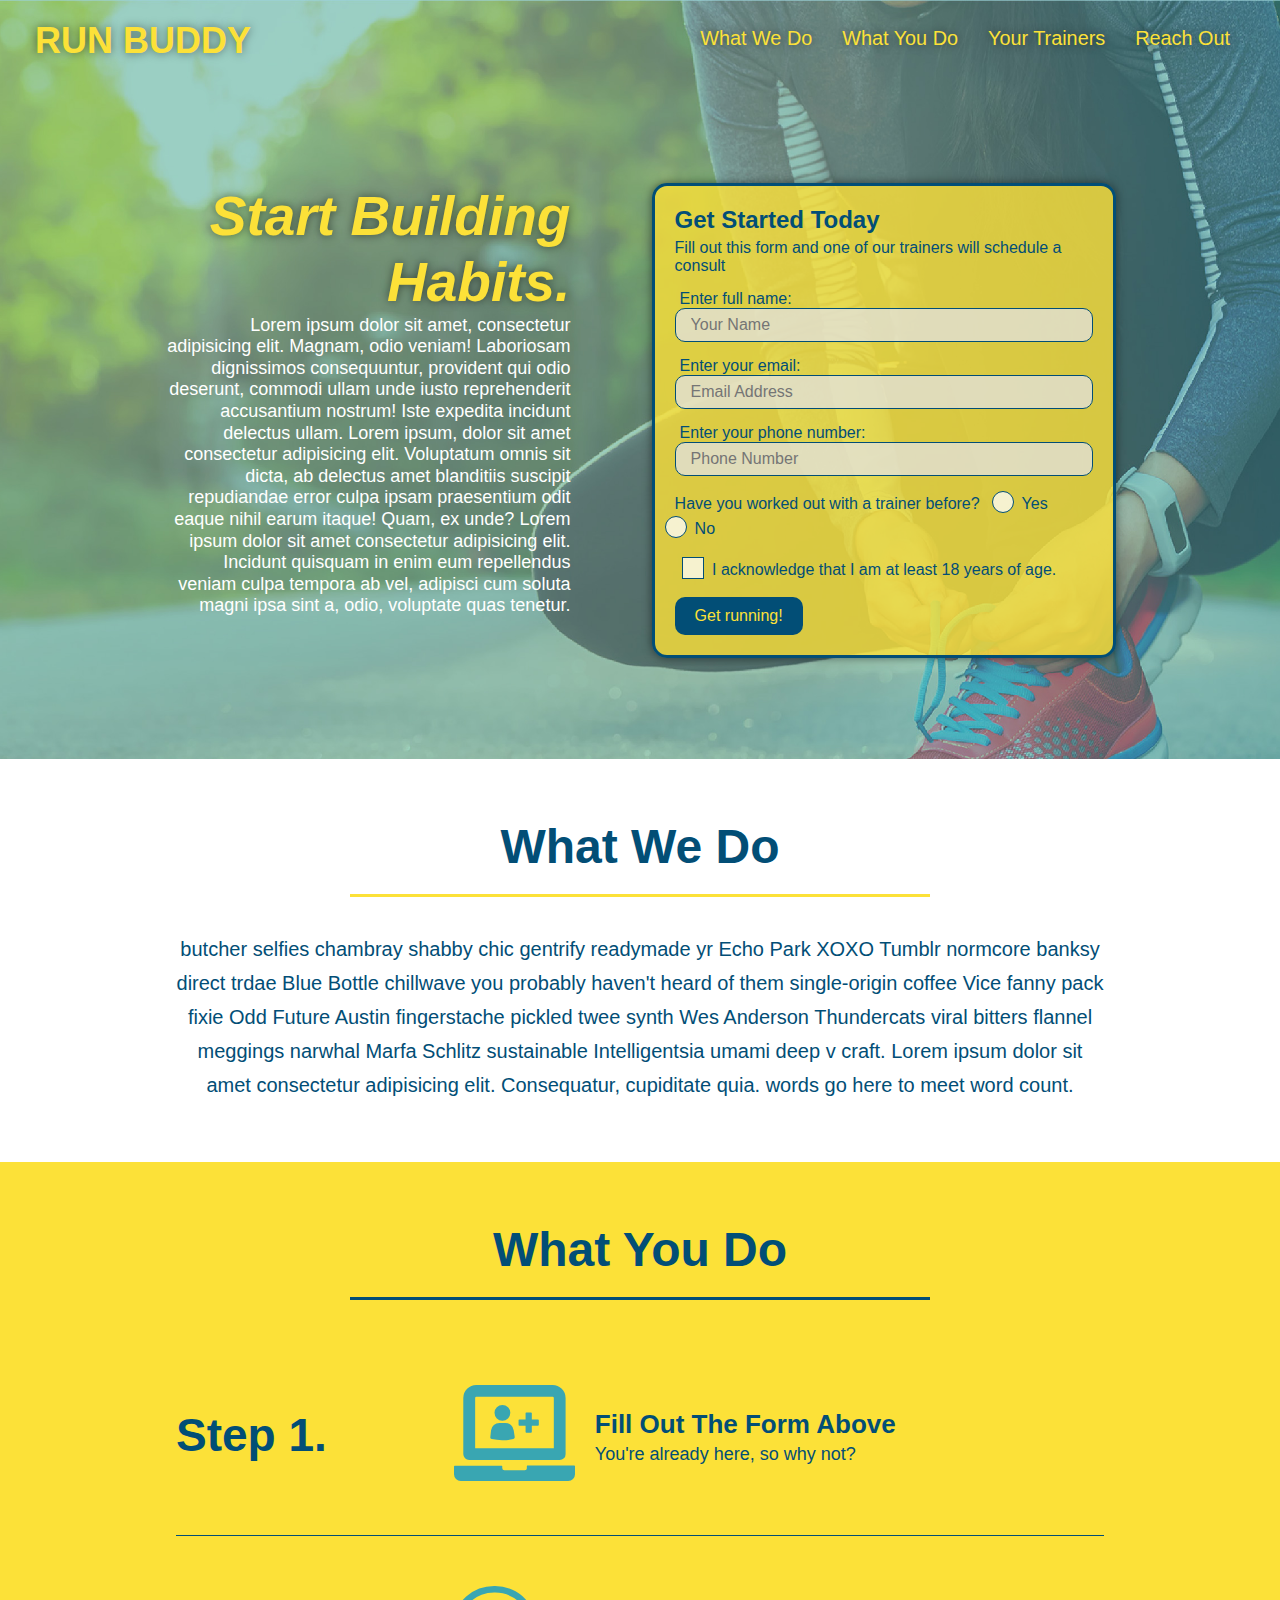
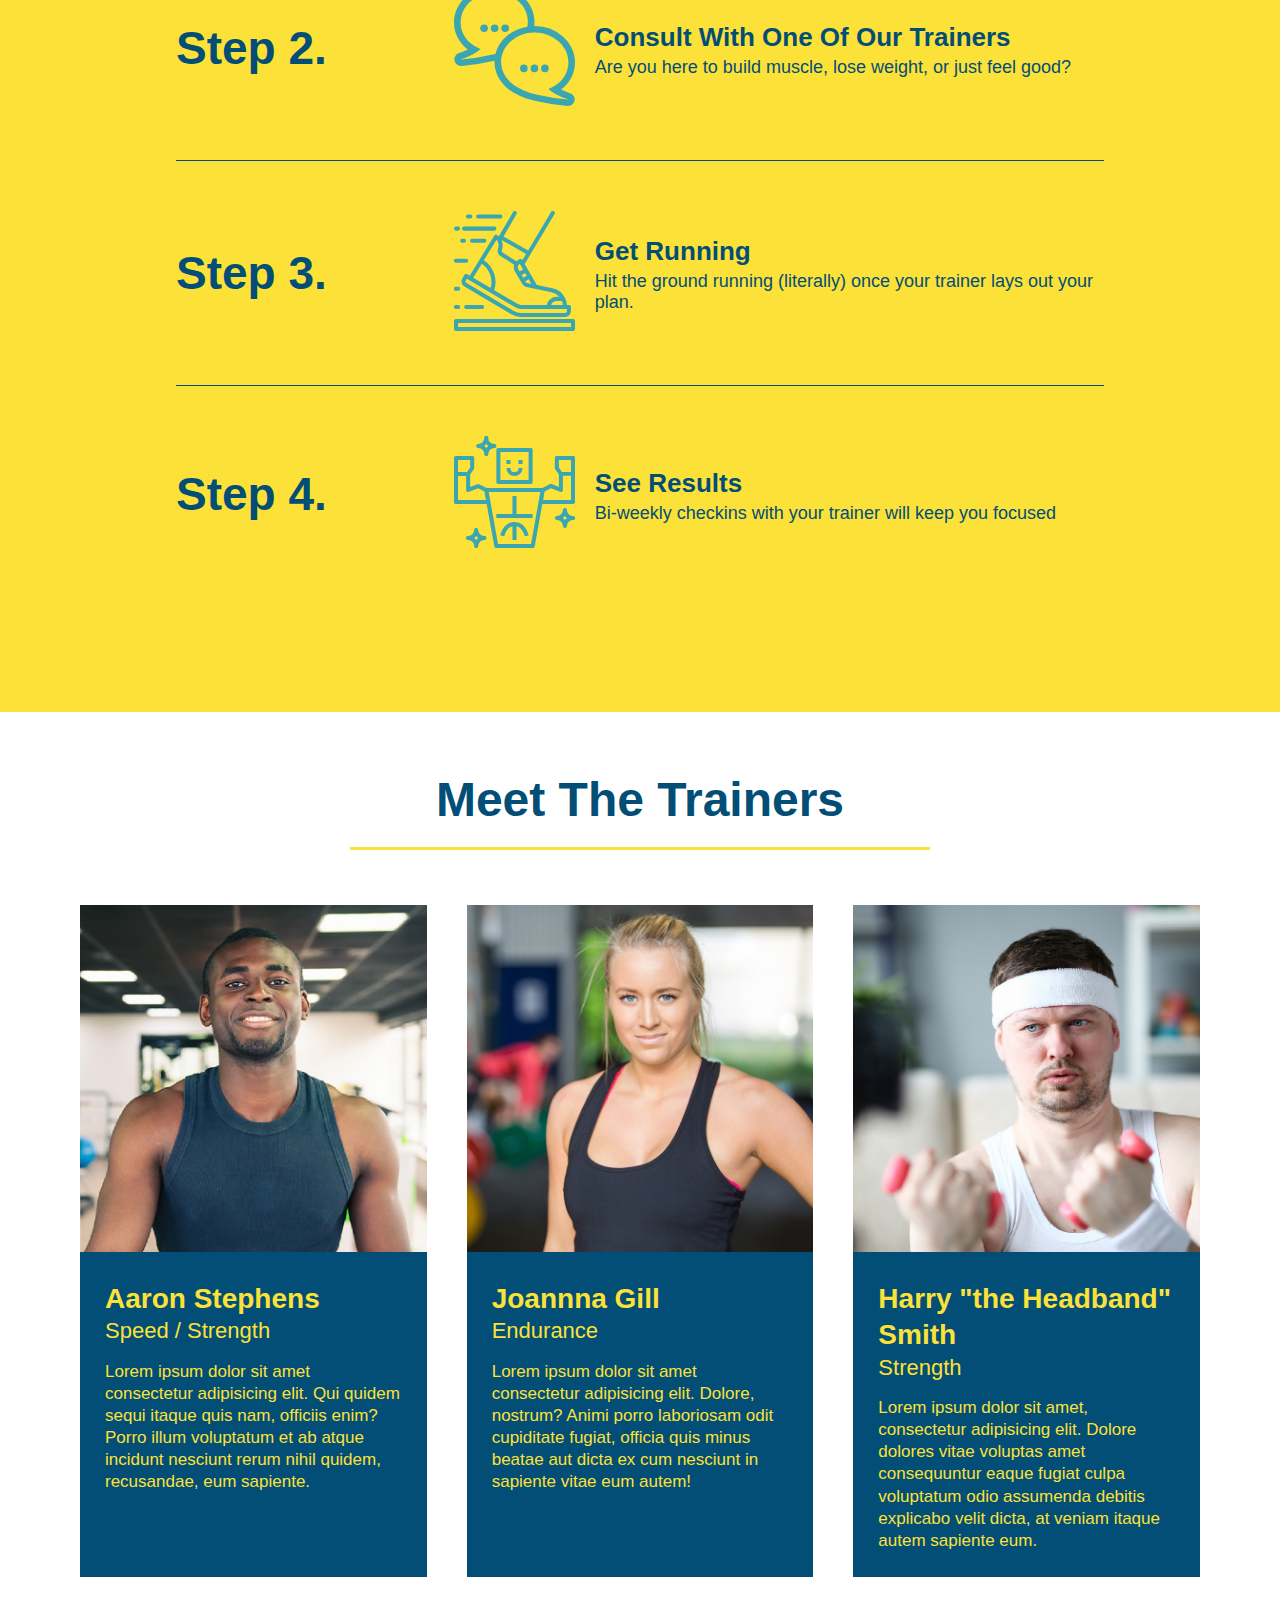
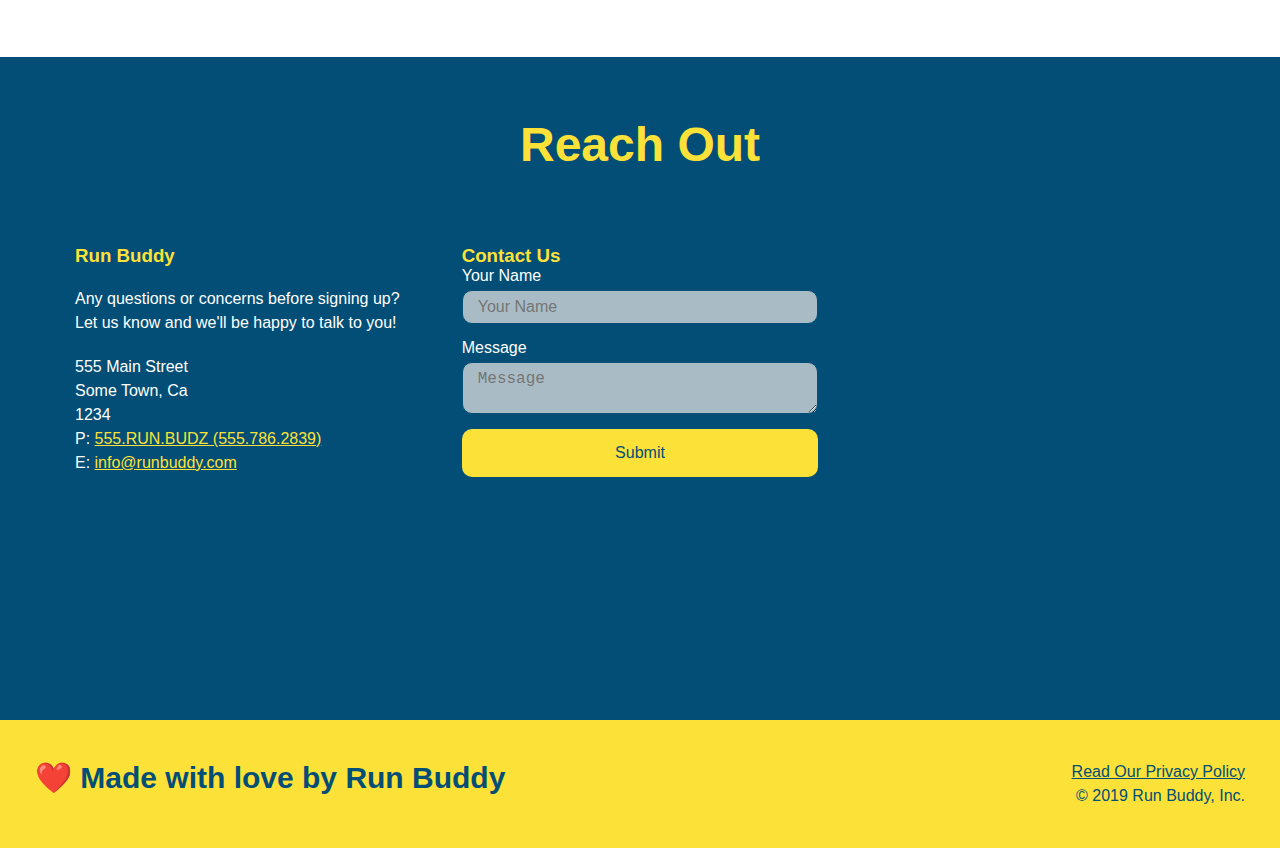
<file: index.html>
<!DOCTYPE html>
<html lang="en">

    <head>
        <meta chrset="UTF-8" />
        <meta name="viewport" content="width=device-width, initial-scale=1.0" />
        <link rel="stylesheet" href="assets/css/style.css" />
        <title>Run Buddy</title>
    </head>

    <body>
        <!-- navigation -->
        <header>
            <h1>
                <a href="/">RUN BUDDY</a>
            </h1>
            <nav>
                <!-- unordered list element -->
                <ul>
                    <!-- List item element -->
                    <li>
                        <!-- anchor element -->
                        <a href="#what-we-do"> What We Do</a>
                    </li>
                    <li>
                        <a href="#what-you-do"> What You Do</a>
                    </li>
                    <li>
                        <a href="#your-trainers"> Your Trainers</a>
                    </li>
                    <li>
                        <a href="#reach-out"> Reach Out</a>
                    </li>
                </ul>
            </nav>
        </header>

        <!-- hero/jumbotron -->
        <section class="hero">
                <div class="hero-cta">
                <h2>Start Building Habits.</h2>
                    <p>
                        Lorem ipsum dolor sit amet, consectetur adipisicing elit. Magnam, odio veniam! Laboriosam dignissimos consequuntur, provident qui odio deserunt, commodi ullam unde iusto reprehenderit accusantium nostrum! Iste expedita incidunt delectus ullam. Lorem ipsum, dolor sit amet consectetur adipisicing elit. Voluptatum omnis sit dicta, ab delectus amet blanditiis suscipit repudiandae error culpa ipsam praesentium odit eaque nihil earum itaque! Quam, ex unde? Lorem ipsum dolor sit amet consectetur adipisicing elit. Incidunt quisquam in enim eum repellendus veniam culpa tempora ab vel, adipisci cum soluta magni ipsa sint a, odio, voluptate quas tenetur.
                    </p>
            </div>

            <div class="hero-form">
                <h3>
                    Get Started Today
                </h3>
                <p>
                    Fill out this form and one of our trainers will schedule a consult
                </p>
                <!-- Add form element -->
                <form>
                    <label for="name">Enter full name:</label>
                    <input type="text" placeholder="Your Name" name="name" id="name" class="form-input" />

                    <label for="email">Enter your email:</label>
                    <input type="email" placeholder="Email Address" name="email" id="email" class="form-input"/>

                    <label for="phone">Enter your phone number:</label>
                    <input type="tel" placeholder="Phone Number" name="phone" id="phone" class="form-input" />
                    <p>
                        Have you worked out with a trainer before?
                        <span class="radio-wrapper">
                        <input type="radio" name="trainer-confirm" id="trainer-yes" />
                        <label for="trainer-yes">Yes</label>
                        </span>
                        
                        <span class="radio-wrapper">
                        <input type="radio" name="trainer-confirm" id="trainer-no"/>
                        <label for="trainer-no">No</label>
                        </span>
                    </p>
                    <p>
                        <span class="checkbox-wrapper">
                            <input type="checkbox" name="age-confirm" id="checkbox" />
                            <label for="checkbox">
                        I acknowledge that I am at least 18 years of age.
                        </label>
                        </span>
                    </p>
                    <button type="submit" class="form-button">
                        Get running!
                    </button>
                </form>
            </div>
        </section>
        <!-- end hero -->

        <!-- "what we do" section -->
        <section id="what-we-do" class="intro">
            <div class="flex-row">
                <h2 class="section-title primary-border">
                    What We Do
                </h2>
            </div>

            <div class="flex-row">
                <p>
                    butcher selfies chambray shabby chic gentrify readymade yr Echo Park XOXO Tumblr normcore banksy direct trdae Blue Bottle chillwave you probably haven't heard of them single-origin coffee Vice fanny pack fixie Odd Future Austin fingerstache pickled twee synth Wes Anderson Thundercats viral bitters flannel meggings narwhal Marfa Schlitz sustainable Intelligentsia umami deep v craft. Lorem ipsum dolor sit amet consectetur adipisicing elit. Consequatur, cupiditate quia. words go here to meet word count.
                </p>
            </div>
        </section>

        <!-- what you do starts -->
        <section id="what-you-do" class="steps">
            <div class="flex-row">
              <h2 class="section-title secondary-border">
                What You Do
              </h2> 
            </div>
            <div class="step">
              <h3>Step 1.</h3>
              <div class="step-info">
                <div class="step-img">
                  <img src="./assets/images/step-1.svg" alt="" />
                </div>
                <div class="step-text">
                  <h4>Fill Out The Form Above</h4>
                  <p>You're already here, so why not?</p>
                </div>
              </div>
            </div>
            <div class="step">
              <h3>Step 2.</h3>
              <div class="step-info">
                <div class="step-img">
                  <img src="./assets/images/step-2.svg" alt="" />
                </div>
                <div class="step-text">
                  <h4>Consult With One Of Our Trainers</h4>
                  <p>Are you here to build muscle, lose weight, or just feel good?</p>
                </div>
              </div>
            </div>
            <div class="step">
              <h3>Step 3.</h3>
              <div class="step-info">
                <div class="step-img">
                  <img src="./assets/images/step-3.svg" alt="" />
                </div>
                <div class="step-text">
                  <h4>Get Running</h4>
                  <p>Hit the ground running (literally) once your trainer lays out your plan.</p>
                </div>
              </div>
            </div>
            <div class="step">
              <h3>Step 4.</h3>
              <div class="step-info">
                <div class="step-img">
                  <img src="./assets/images/step-4.svg" alt="" />
                </div>
                <div class="step-text">
                  <h4>See Results</h4>
                  <p>Bi-weekly checkins with your trainer will keep you focused</p>
                </div>
              </div>
            </div>
          </section>
          
        

        <!-- "meet the trainers" Section -->
        <section id="your-trainers">
           <div class="flex-row">
                <h2 class="section-title primary-border">
                    Meet The Trainers
                </h2>
            </div>

            <div class="trainers">
            <!-- first trainer bio -->
            <article class="trainer">
                <img src="assets/images/trainer-1.jpg" alt="Aaron Stephens in his workout cloths, ready to pump iron" />
                <div class="trainer-bio">
                    <h3 class="trainer-name">
                        Aaron Stephens
                    </h3>
                    <h4 class="trainer-role">
                        Speed / Strength
                    </h4>
                    <p>
                        Lorem ipsum dolor sit amet consectetur adipisicing elit. Qui quidem sequi itaque quis nam, officiis enim? Porro illum voluptatum et ab atque incidunt nesciunt rerum nihil quidem, recusandae, eum sapiente.
                    </p>
                </div>
            </article>

            <!-- second trainer bio-->
            <article class="trainer">
                <img src="assets/images/trainer-2.jpg" alt="Joanna Gill cooling off after a workout"/>
                <div class="trainer-bio">
                    <h3 class="trainer-role">
                        Joannna Gill
                    </h3>
                    <h4 class="trainer-role">
                        Endurance
                    </h4>
                    <p>
                        Lorem ipsum dolor sit amet consectetur adipisicing elit. Dolore, nostrum? Animi porro laboriosam odit cupiditate fugiat, officia quis minus beatae aut dicta ex cum nesciunt in sapiente vitae eum autem!
                    </p>
                    </div>
            </article>

            <!-- Third trainer bio -->
            <article class="trainer" >
                <img src="assets/images/trainer-3.jpg" alt="Harry the headband smith wearing a white headband lifting comically small weights."/>
                <div class="trainer-bio">
                    <h3 class="trainer-name">
                        Harry "the Headband" Smith
                    </h3>
                    <h4 class="trainer-role">
                        Strength
                    </h4>
                    <p>
                        Lorem ipsum dolor sit amet, consectetur adipisicing elit. Dolore dolores vitae voluptas amet consequuntur eaque fugiat culpa voluptatum odio assumenda debitis explicabo velit dicta, at veniam itaque autem sapiente eum.
                    </p>
                </div>
            </article>
            </div>
        </section>

        <!-- "reach out" Section -->
        <section id="reach-out" class="contact">
            <div class="flex-row">
                <h2 class="section-title secondary-border">
                    Reach Out
                </h2>
            </div>

            <!-- contact information -->
                <div class="contact-info">
                    <div>
                    <h3>
                        Run Buddy
                    </h3>
                    <p>
                    Any questions or concerns before signing up?
                    <br />
                    Let us know and we'll be happy to talk to you!
                    </p>

                <address>
                    555 Main Street <br />
                    Some Town, Ca <br />
                    1234 <br />
                    P: <a href="tel:555.786.2839"> 555.RUN.BUDZ (555.786.2839)</a><br/>
                    E: <a href="mailto:info@runbuddy.io">info@runbuddy.com</a>
                </address>
                
            </div>

            <!-- div class with contact form -->
            <div class="contact-form">
                <h3>Contact Us</h3>
                <form>
                    <label for="contact-name"> Your Name </label>
                    <input type="text" id="contact-name" placeholder="Your Name" />

                    <label for="contact-message">Message</label>
                    <textarea id="content-message" Placeholder="Message"></textarea>

                    <button type="submit">Submit</button>
                </form>
            </div>

            <!-- google maps -->
                <iframe 
                src="https://www.google.com/maps/embed?pb=!1m18!1m12!1m3!1d3518.501315075494!2d-81.99506128518892!3d28.131223182618324!2m3!1f0!2f0!3f0!3m2!1i1024!2i768!4f13.1!3m3!1m2!1s0x88dd46f46ad8465b%3A0x3806d26619b6e961!2s6944%20Krenson%20Oaks%20St%2C%20Lakeland%2C%20FL%2033810!5e0!3m2!1sen!2sus!4v1634254461379!5m2!1sen!2sus" 
                style="border:0;" 
                allowfullscreen="" 
                loading="lazy">
            </iframe>
        </div>
        </section>

        <!-- footer -->
        <footer>
            <h2>
                ❤️ Made with love by Run Buddy
            </h2>

            <div>
                <a href="./privacy-policy.html"> Read Our Privacy Policy</a><br/>
                &copy; 2019 Run Buddy, Inc.
                </div>
        </footer>
    </body>
</html>
</file>
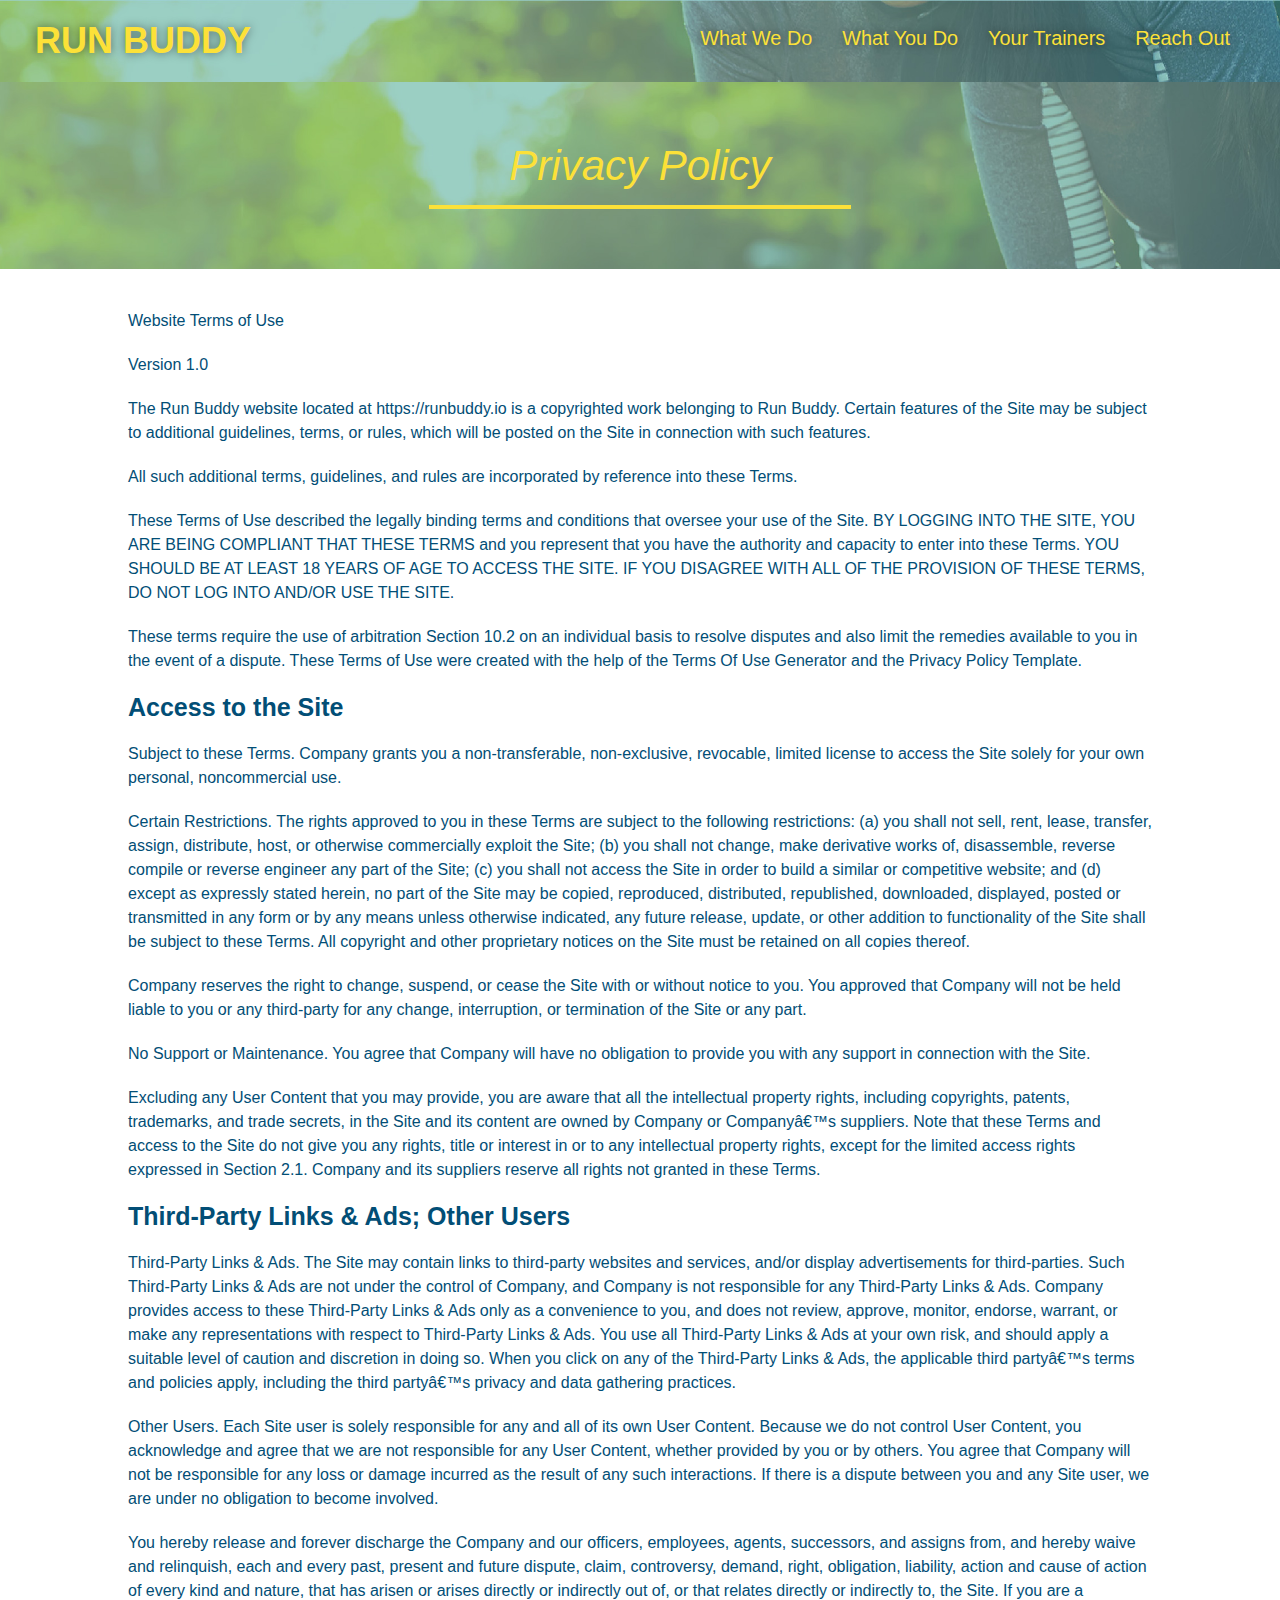
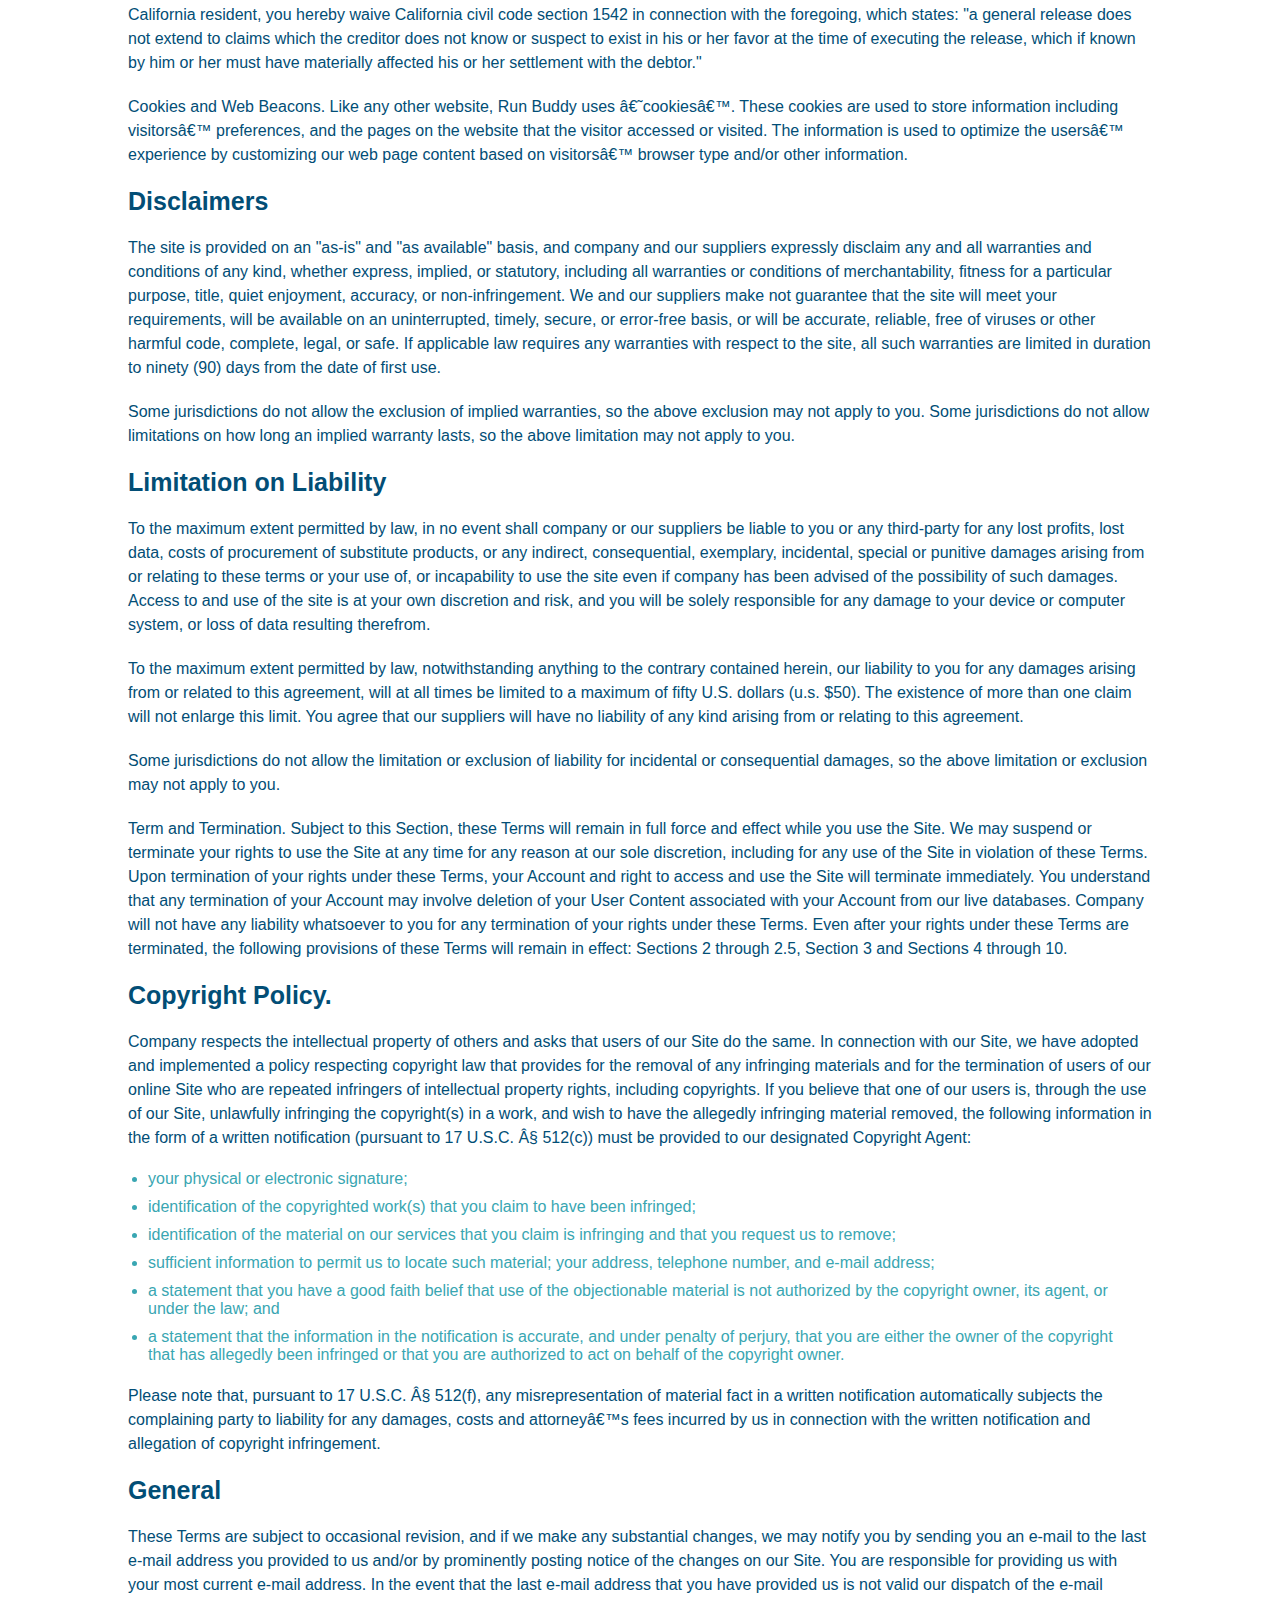
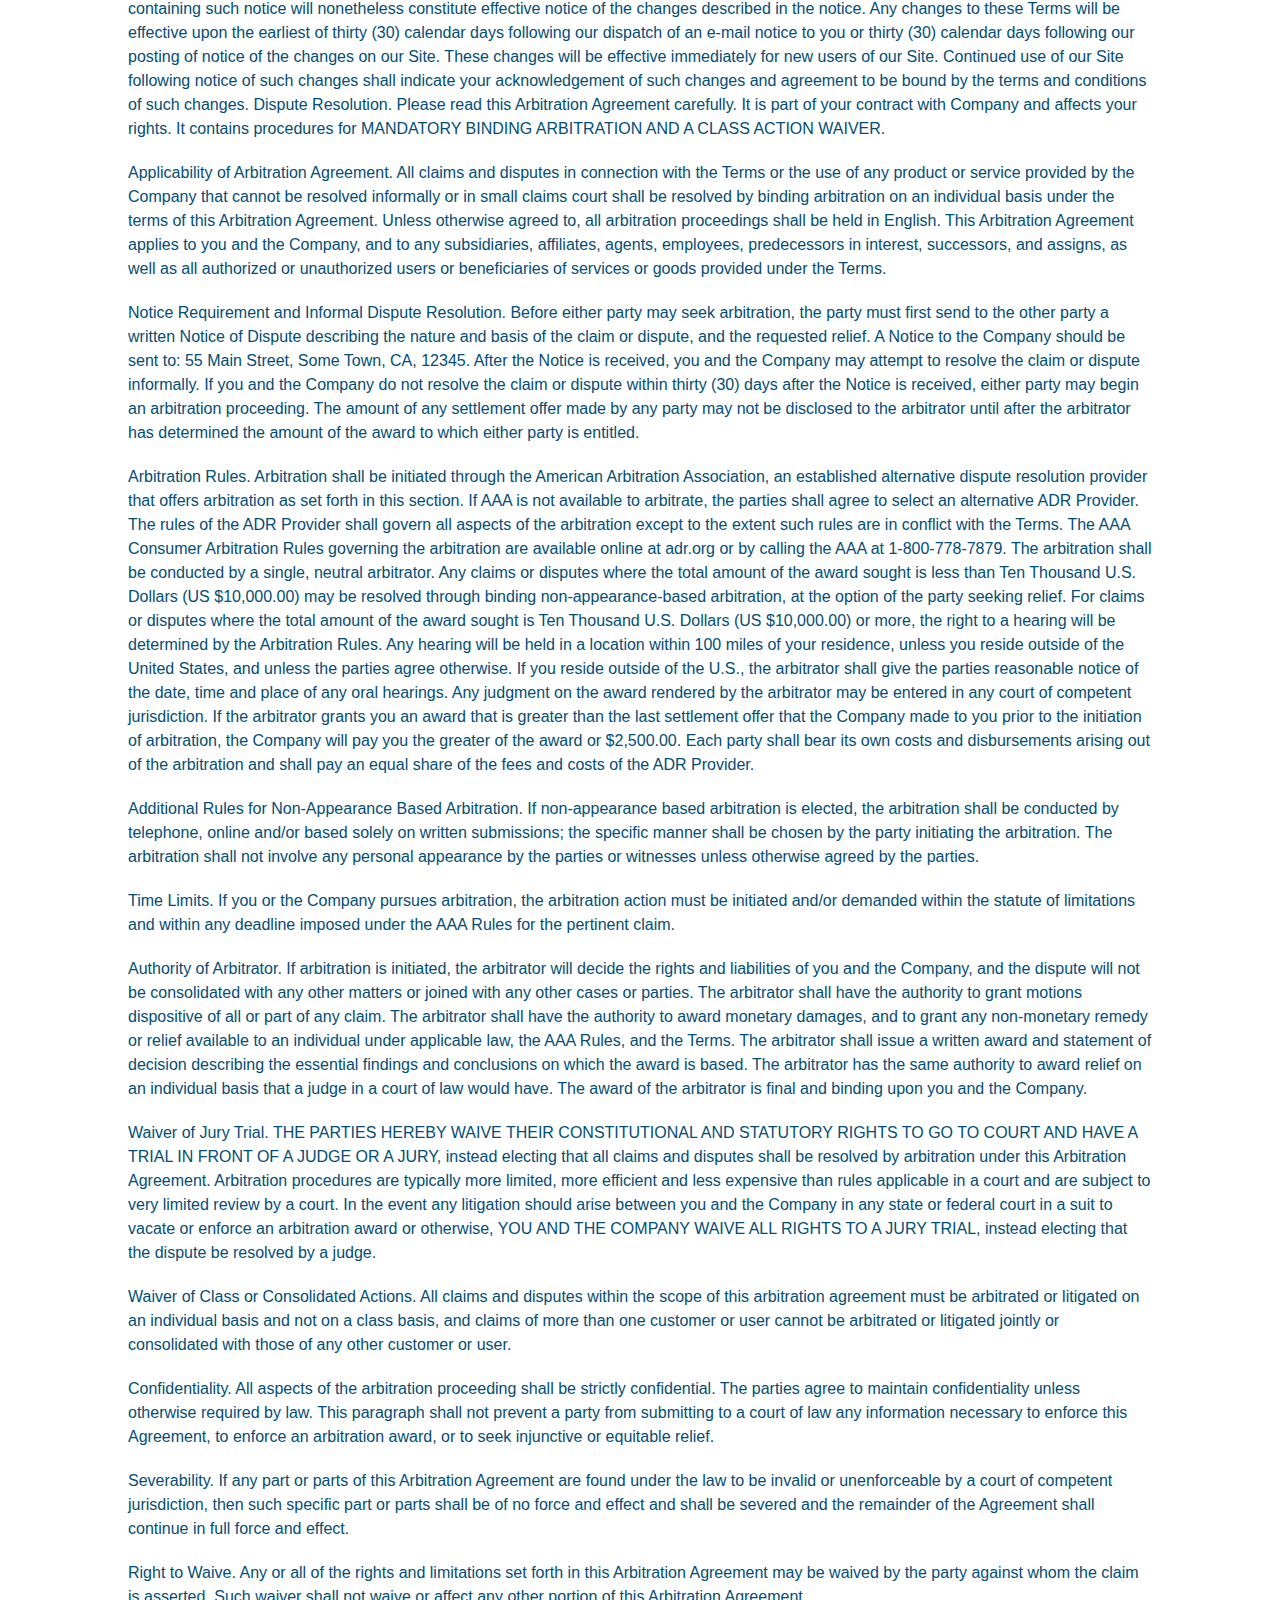
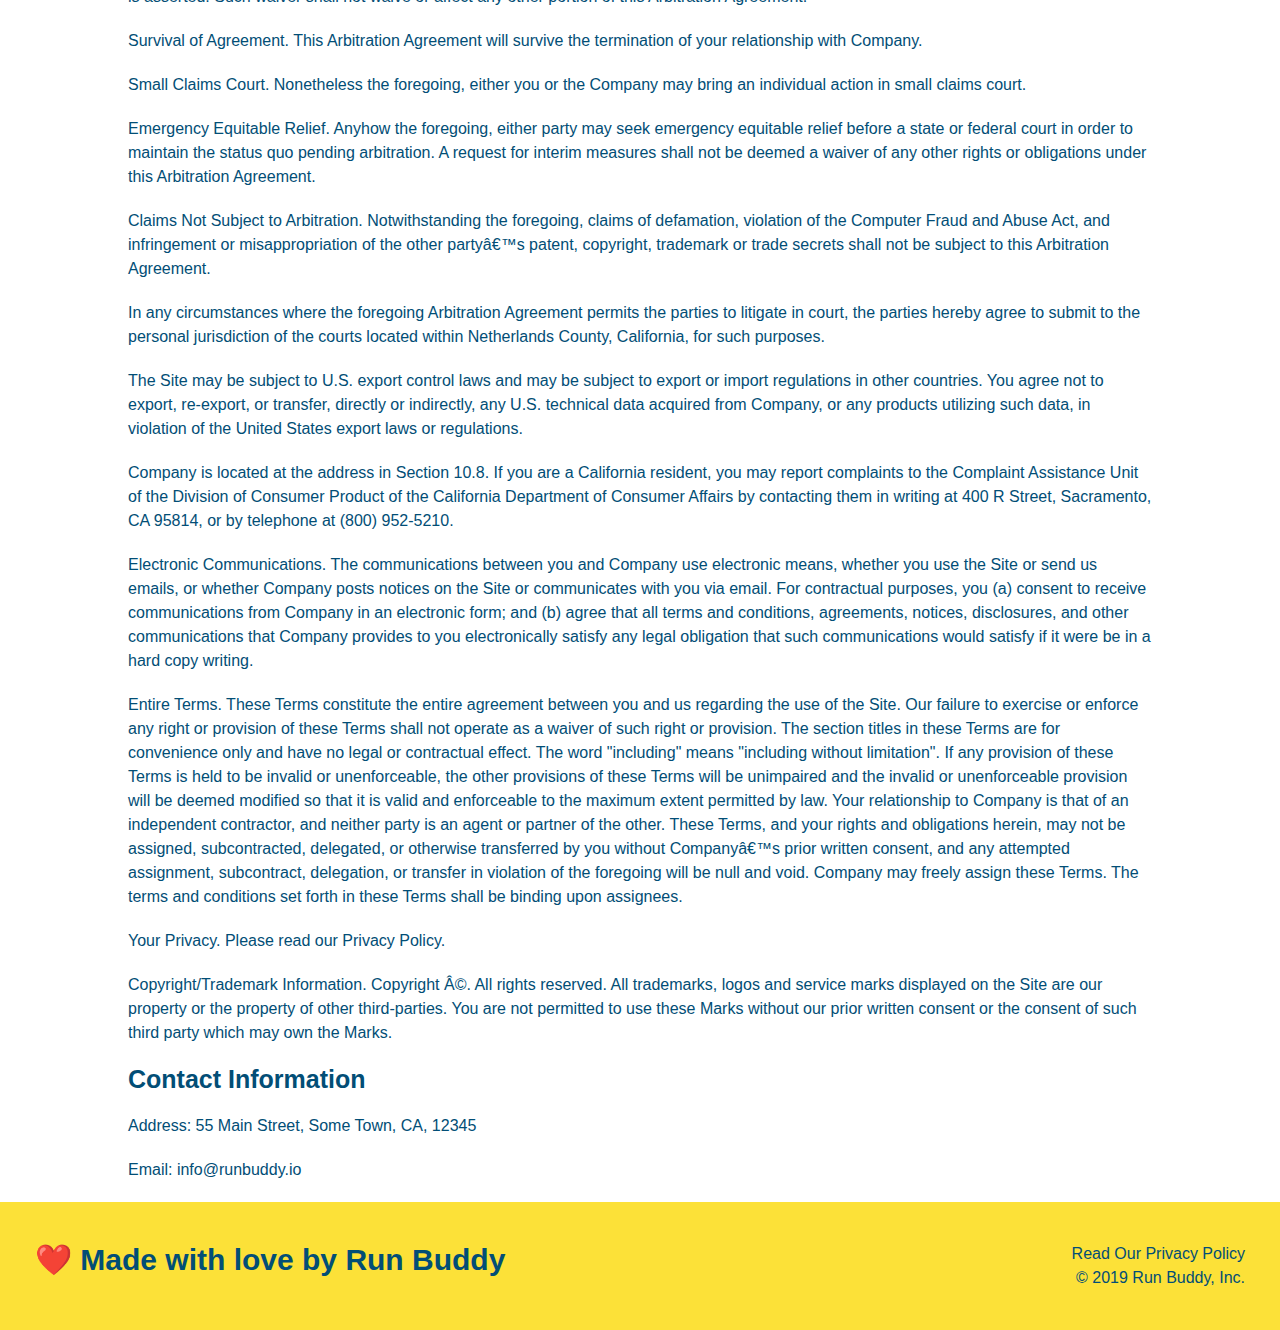
<file: privacy-policy.html>
<!DOCTYPE html>
<html lang="en">
    <head>
        <meta charset="UTF-8" name="viewport" content="width=device-width, initial-scale=1.o" />
        <title>Privacy Policy - Run Buddy</title>
        <link rel="stylesheet" href="assets/css/style.css" />
        <link rel="stylesheet" href="assets/css/secondary-style.css" />
    </head>

    <body>
        <header>
            <h1>
                <a href="./index.html">
                    RUN BUDDY</a>
            </h1>
            <nav>
                <!-- unordered list element -->
                <ul>
                    <!-- List item element -->
                    <li>
                        <!-- anchor element -->
                        <a href="./index.html#what-we-do"> What We Do</a>
                    </li>
                    <li>
                        <a href="./index.html#what-you-do"> What You Do</a>
                    </li>
                    <li>
                        <a href="./index.html#your-trainers"> Your Trainers</a>
                    </li>
                    <li>
                        <a href="./index.html#reach-out"> Reach Out</a>
                    </li>
                </ul>
            </nav>
        </header>

        <section class="hero">
            <h2 class="page-title">
                Privacy Policy
            </h2>
        </section>
        <article class="secondary-content">
            <p>
                Website Terms of Use
              </p>
        
              <p>
                Version 1.0
              </p>
        
              <p>
                The Run Buddy website located at https://runbuddy.io is a copyrighted work belonging to Run Buddy. Certain
                features of the Site may be subject to additional guidelines, terms, or rules, which will be posted on the Site
                in connection with such features.
              </p>
        
              <p>
                All such additional terms, guidelines, and rules are incorporated by reference into these Terms.
              </p>
        
              <p>
                These Terms of Use described the legally binding terms and conditions that oversee your use of the Site. BY
                LOGGING INTO THE SITE, YOU ARE BEING COMPLIANT THAT THESE TERMS and you represent that you have the authority
                and capacity to enter into these Terms. YOU SHOULD BE AT LEAST 18 YEARS OF AGE TO ACCESS THE SITE. IF YOU
                DISAGREE WITH ALL OF THE PROVISION OF THESE TERMS, DO NOT LOG INTO AND/OR USE THE SITE.
              </p>
        
              <p>
                These terms require the use of arbitration Section 10.2 on an individual basis to resolve disputes and also
                limit the remedies available to you in the event of a dispute. These Terms of Use were created with the help of
                the Terms Of Use Generator and the Privacy Policy Template.
              </p>
        
              <h3>
                Access to the Site
              </h3>
        
              <p>
                Subject to these Terms. Company grants you a non-transferable, non-exclusive, revocable, limited license to
                access the Site solely for your own personal, noncommercial use.
              </p>
        
              <p>
                Certain Restrictions. The rights approved to you in these Terms are subject to the following restrictions: (a)
                you shall not sell, rent, lease, transfer, assign, distribute, host, or otherwise commercially exploit the Site;
                (b) you shall not change, make derivative works of, disassemble, reverse compile or reverse engineer any part of
                the Site; (c) you shall not access the Site in order to build a similar or competitive website; and (d) except
                as expressly stated herein, no part of the Site may be copied, reproduced, distributed, republished, downloaded,
                displayed, posted or transmitted in any form or by any means unless otherwise indicated, any future release,
                update, or other addition to functionality of the Site shall be subject to these Terms. All copyright and other
                proprietary notices on the Site must be retained on all copies thereof.
              </p>
        
              <p>
                Company reserves the right to change, suspend, or cease the Site with or without notice to you. You approved
                that Company will not be held liable to you or any third-party for any change, interruption, or termination of
                the Site or any part.
              </p>
        
              <p>
                No Support or Maintenance. You agree that Company will have no obligation to provide you with any support in
                connection with the Site.
              </p>
        
              <p>
                Excluding any User Content that you may provide, you are aware that all the intellectual property rights,
                including copyrights, patents, trademarks, and trade secrets, in the Site and its content are owned by Company
                or Companyâ€™s suppliers. Note that these Terms and access to the Site do not give you any rights, title or
                interest in or to any intellectual property rights, except for the limited access rights expressed in Section
                2.1. Company and its suppliers reserve all rights not granted in these Terms.
              </p>
        
              <h3>
                Third-Party Links & Ads; Other Users
              </h3>
        
              <p>
                Third-Party Links & Ads. The Site may contain links to third-party websites and services, and/or display
                advertisements for third-parties. Such Third-Party Links & Ads are not under the control of Company, and Company
                is not responsible for any Third-Party Links & Ads. Company provides access to these Third-Party Links & Ads
                only as a convenience to you, and does not review, approve, monitor, endorse, warrant, or make any
                representations with respect to Third-Party Links & Ads. You use all Third-Party Links & Ads at your own risk,
                and should apply a suitable level of caution and discretion in doing so. When you click on any of the
                Third-Party Links & Ads, the applicable third partyâ€™s terms and policies apply, including the third partyâ€™s
                privacy and data gathering practices.
              </p>
        
              <p>
                Other Users. Each Site user is solely responsible for any and all of its own User Content. Because we do not
                control User Content, you acknowledge and agree that we are not responsible for any User Content, whether
                provided by you or by others. You agree that Company will not be responsible for any loss or damage incurred as
                the result of any such interactions. If there is a dispute between you and any Site user, we are under no
                obligation to become involved.
              </p>
        
              <p>
                You hereby release and forever discharge the Company and our officers, employees, agents, successors, and
                assigns from, and hereby waive and relinquish, each and every past, present and future dispute, claim,
                controversy, demand, right, obligation, liability, action and cause of action of every kind and nature, that has
                arisen or arises directly or indirectly out of, or that relates directly or indirectly to, the Site. If you are
                a California resident, you hereby waive California civil code section 1542 in connection with the foregoing,
                which states: "a general release does not extend to claims which the creditor does not know or suspect to exist
                in his or her favor at the time of executing the release, which if known by him or her must have materially
                affected his or her settlement with the debtor."
              </p>
        
              <p>
                Cookies and Web Beacons. Like any other website, Run Buddy uses â€˜cookiesâ€™. These cookies are used to store
                information including visitorsâ€™ preferences, and the pages on the website that the visitor accessed or visited.
                The information is used to optimize the usersâ€™ experience by customizing our web page content based on visitorsâ€™
                browser type and/or other information.
              </p>
        
              <h3>
                Disclaimers
              </h3>
        
              <p>
                The site is provided on an "as-is" and "as available" basis, and company and our suppliers expressly disclaim
                any and all warranties and conditions of any kind, whether express, implied, or statutory, including all
                warranties or conditions of merchantability, fitness for a particular purpose, title, quiet enjoyment, accuracy,
                or non-infringement. We and our suppliers make not guarantee that the site will meet your requirements, will be
                available on an uninterrupted, timely, secure, or error-free basis, or will be accurate, reliable, free of
                viruses or other harmful code, complete, legal, or safe. If applicable law requires any warranties with respect
                to the site, all such warranties are limited in duration to ninety (90) days from the date of first use.
              </p>
        
              <p>
                Some jurisdictions do not allow the exclusion of implied warranties, so the above exclusion may not apply to
                you. Some jurisdictions do not allow limitations on how long an implied warranty lasts, so the above limitation
                may not apply to you.
              </p>
        
              <h3>
                Limitation on Liability
              </h3>
        
              <p>
                To the maximum extent permitted by law, in no event shall company or our suppliers be liable to you or any
                third-party for any lost profits, lost data, costs of procurement of substitute products, or any indirect,
                consequential, exemplary, incidental, special or punitive damages arising from or relating to these terms or
                your use of, or incapability to use the site even if company has been advised of the possibility of such
                damages. Access to and use of the site is at your own discretion and risk, and you will be solely responsible
                for any damage to your device or computer system, or loss of data resulting therefrom.
              </p>
        
              <p>
                To the maximum extent permitted by law, notwithstanding anything to the contrary contained herein, our liability
                to you for any damages arising from or related to this agreement, will at all times be limited to a maximum of
                fifty U.S. dollars (u.s. $50). The existence of more than one claim will not enlarge this limit. You agree that
                our suppliers will have no liability of any kind arising from or relating to this agreement.
              </p>
        
              <p>
                Some jurisdictions do not allow the limitation or exclusion of liability for incidental or consequential
                damages, so the above limitation or exclusion may not apply to you.
              </p>
        
              <p>
                Term and Termination. Subject to this Section, these Terms will remain in full force and effect while you use
                the Site. We may suspend or terminate your rights to use the Site at any time for any reason at our sole
                discretion, including for any use of the Site in violation of these Terms. Upon termination of your rights under
                these Terms, your Account and right to access and use the Site will terminate immediately. You understand that
                any termination of your Account may involve deletion of your User Content associated with your Account from our
                live databases. Company will not have any liability whatsoever to you for any termination of your rights under
                these Terms. Even after your rights under these Terms are terminated, the following provisions of these Terms
                will remain in effect: Sections 2 through 2.5, Section 3 and Sections 4 through 10.
              </p>
        
              <h3>
                Copyright Policy.
              </h3>
        
              <p>
                Company respects the intellectual property of others and asks that users of our Site do the same. In connection
                with our Site, we have adopted and implemented a policy respecting copyright law that provides for the removal
                of any infringing materials and for the termination of users of our online Site who are repeated infringers of
                intellectual property rights, including copyrights. If you believe that one of our users is, through the use of
                our Site, unlawfully infringing the copyright(s) in a work, and wish to have the allegedly infringing material
                removed, the following information in the form of a written notification (pursuant to 17 U.S.C. Â§ 512(c)) must
                be provided to our designated Copyright Agent:
              </p>
        
              <ul>
                <li>
                  your physical or electronic signature;
                </li>
                <li>
                  identification of the copyrighted work(s) that you claim to have been infringed;
                </li>
                <li>
                  identification of the material on our services that you claim is infringing and that you request us to remove;
                </li>
                <li>
                  sufficient information to permit us to locate such material; your address, telephone number, and e-mail
                  address;
                </li>
                <li>
                  a statement that you have a good faith belief that use of the objectionable material is not authorized by the
                  copyright owner, its agent, or under the law; and
                </li>
                <li>
                  a statement that the information in the notification is accurate, and under penalty of perjury, that you are
                  either the owner of the copyright that has allegedly been infringed or that you are authorized to act on
                  behalf of the copyright owner.
                </li>
              </ul>
        
              <p>
                Please note that, pursuant to 17 U.S.C. Â§ 512(f), any misrepresentation of material fact in a written
                notification automatically subjects the complaining party to liability for any damages, costs and attorneyâ€™s
                fees incurred by us in connection with the written notification and allegation of copyright infringement.
              </p>
        
              <h3>
                General
              </h3>
        
              <p>
                These Terms are subject to occasional revision, and if we make any substantial changes, we may notify you by
                sending you an e-mail to the last e-mail address you provided to us and/or by prominently posting notice of the
                changes on our Site. You are responsible for providing us with your most current e-mail address. In the event
                that the last e-mail address that you have provided us is not valid our dispatch of the e-mail containing such
                notice will nonetheless constitute effective notice of the changes described in the notice. Any changes to these
                Terms will be effective upon the earliest of thirty (30) calendar days following our dispatch of an e-mail
                notice to you or thirty (30) calendar days following our posting of notice of the changes on our Site. These
                changes will be effective immediately for new users of our Site. Continued use of our Site following notice of
                such changes shall indicate your acknowledgement of such changes and agreement to be bound by the terms and
                conditions of such changes. Dispute Resolution. Please read this Arbitration Agreement carefully. It is part of
                your contract with Company and affects your rights. It contains procedures for MANDATORY BINDING ARBITRATION AND
                A CLASS ACTION WAIVER.
              </p>
        
              <p>
                Applicability of Arbitration Agreement. All claims and disputes in connection with the Terms or the use of any
                product or service provided by the Company that cannot be resolved informally or in small claims court shall be
                resolved by binding arbitration on an individual basis under the terms of this Arbitration Agreement. Unless
                otherwise agreed to, all arbitration proceedings shall be held in English. This Arbitration Agreement applies to
                you and the Company, and to any subsidiaries, affiliates, agents, employees, predecessors in interest,
                successors, and assigns, as well as all authorized or unauthorized users or beneficiaries of services or goods
                provided under the Terms.
              </p>
        
              <p>
                Notice Requirement and Informal Dispute Resolution. Before either party may seek arbitration, the party must
                first send to the other party a written Notice of Dispute describing the nature and basis of the claim or
                dispute, and the requested relief. A Notice to the Company should be sent to: 55 Main Street, Some Town, CA,
                12345. After the Notice is received, you and the Company may attempt to resolve the claim or dispute informally.
                If you and the Company do not resolve the claim or dispute within thirty (30) days after the Notice is received,
                either party may begin an arbitration proceeding. The amount of any settlement offer made by any party may not
                be disclosed to the arbitrator until after the arbitrator has determined the amount of the award to which either
                party is entitled.
              </p>
        
              <p>
                Arbitration Rules. Arbitration shall be initiated through the American Arbitration Association, an established
                alternative dispute resolution provider that offers arbitration as set forth in this section. If AAA is not
                available to arbitrate, the parties shall agree to select an alternative ADR Provider. The rules of the ADR
                Provider shall govern all aspects of the arbitration except to the extent such rules are in conflict with the
                Terms. The AAA Consumer Arbitration Rules governing the arbitration are available online at adr.org or by
                calling the AAA at 1-800-778-7879. The arbitration shall be conducted by a single, neutral arbitrator. Any
                claims or disputes where the total amount of the award sought is less than Ten Thousand U.S. Dollars (US
                $10,000.00) may be resolved through binding non-appearance-based arbitration, at the option of the party seeking
                relief. For claims or disputes where the total amount of the award sought is Ten Thousand U.S. Dollars (US
                $10,000.00) or more, the right to a hearing will be determined by the Arbitration Rules. Any hearing will be
                held in a location within 100 miles of your residence, unless you reside outside of the United States, and
                unless the parties agree otherwise. If you reside outside of the U.S., the arbitrator shall give the parties
                reasonable notice of the date, time and place of any oral hearings. Any judgment on the award rendered by the
                arbitrator may be entered in any court of competent jurisdiction. If the arbitrator grants you an award that is
                greater than the last settlement offer that the Company made to you prior to the initiation of arbitration, the
                Company will pay you the greater of the award or $2,500.00. Each party shall bear its own costs and
                disbursements arising out of the arbitration and shall pay an equal share of the fees and costs of the ADR
                Provider.
              </p>
        
              <p>
                Additional Rules for Non-Appearance Based Arbitration. If non-appearance based arbitration is elected, the
                arbitration shall be conducted by telephone, online and/or based solely on written submissions; the specific
                manner shall be chosen by the party initiating the arbitration. The arbitration shall not involve any personal
                appearance by the parties or witnesses unless otherwise agreed by the parties.
              </p>
        
              <p>
                Time Limits. If you or the Company pursues arbitration, the arbitration action must be initiated and/or demanded
                within the statute of limitations and within any deadline imposed under the AAA Rules for the pertinent claim.
              </p>
        
              <p>
                Authority of Arbitrator. If arbitration is initiated, the arbitrator will decide the rights and liabilities of
                you and the Company, and the dispute will not be consolidated with any other matters or joined with any other
                cases or parties. The arbitrator shall have the authority to grant motions dispositive of all or part of any
                claim. The arbitrator shall have the authority to award monetary damages, and to grant any non-monetary remedy
                or relief available to an individual under applicable law, the AAA Rules, and the Terms. The arbitrator shall
                issue a written award and statement of decision describing the essential findings and conclusions on which the
                award is based. The arbitrator has the same authority to award relief on an individual basis that a judge in a
                court of law would have. The award of the arbitrator is final and binding upon you and the Company.
              </p>
        
              <p>
                Waiver of Jury Trial. THE PARTIES HEREBY WAIVE THEIR CONSTITUTIONAL AND STATUTORY RIGHTS TO GO TO COURT AND HAVE
                A TRIAL IN FRONT OF A JUDGE OR A JURY, instead electing that all claims and disputes shall be resolved by
                arbitration under this Arbitration Agreement. Arbitration procedures are typically more limited, more efficient
                and less expensive than rules applicable in a court and are subject to very limited review by a court. In the
                event any litigation should arise between you and the Company in any state or federal court in a suit to vacate
                or enforce an arbitration award or otherwise, YOU AND THE COMPANY WAIVE ALL RIGHTS TO A JURY TRIAL, instead
                electing that the dispute be resolved by a judge.
              </p>
        
              <p>
                Waiver of Class or Consolidated Actions. All claims and disputes within the scope of this arbitration agreement
                must be arbitrated or litigated on an individual basis and not on a class basis, and claims of more than one
                customer or user cannot be arbitrated or litigated jointly or consolidated with those of any other customer or
                user.
              </p>
        
              <p>
                Confidentiality. All aspects of the arbitration proceeding shall be strictly confidential. The parties agree to
                maintain confidentiality unless otherwise required by law. This paragraph shall not prevent a party from
                submitting to a court of law any information necessary to enforce this Agreement, to enforce an arbitration
                award, or to seek injunctive or equitable relief.
              </p>
        
              <p>
                Severability. If any part or parts of this Arbitration Agreement are found under the law to be invalid or
                unenforceable by a court of competent jurisdiction, then such specific part or parts shall be of no force and
                effect and shall be severed and the remainder of the Agreement shall continue in full force and effect.
              </p>
        
              <p>
                Right to Waive. Any or all of the rights and limitations set forth in this Arbitration Agreement may be waived
                by the party against whom the claim is asserted. Such waiver shall not waive or affect any other portion of this
                Arbitration Agreement.
              </p>
        
              <p>
                Survival of Agreement. This Arbitration Agreement will survive the termination of your relationship with
                Company.
              </p>
        
              <p>
                Small Claims Court. Nonetheless the foregoing, either you or the Company may bring an individual action in small
                claims court.
              </p>
        
              <p>
                Emergency Equitable Relief. Anyhow the foregoing, either party may seek emergency equitable relief before a
                state or federal court in order to maintain the status quo pending arbitration. A request for interim measures
                shall not be deemed a waiver of any other rights or obligations under this Arbitration Agreement.
              </p>
        
              <p>
                Claims Not Subject to Arbitration. Notwithstanding the foregoing, claims of defamation, violation of the
                Computer Fraud and Abuse Act, and infringement or misappropriation of the other partyâ€™s patent, copyright,
                trademark or trade secrets shall not be subject to this Arbitration Agreement.
              </p>
        
              <p>
                In any circumstances where the foregoing Arbitration Agreement permits the parties to litigate in court, the
                parties hereby agree to submit to the personal jurisdiction of the courts located within Netherlands County,
                California, for such purposes.
              </p>
        
              <p>
                The Site may be subject to U.S. export control laws and may be subject to export or import regulations in other
                countries. You agree not to export, re-export, or transfer, directly or indirectly, any U.S. technical data
                acquired from Company, or any products utilizing such data, in violation of the United States export laws or
                regulations.
              </p>
        
              <p>
                Company is located at the address in Section 10.8. If you are a California resident, you may report complaints
                to the Complaint Assistance Unit of the Division of Consumer Product of the California Department of Consumer
                Affairs by contacting them in writing at 400 R Street, Sacramento, CA 95814, or by telephone at (800) 952-5210.
              </p>
        
              <p>
                Electronic Communications. The communications between you and Company use electronic means, whether you use the
                Site or send us emails, or whether Company posts notices on the Site or communicates with you via email. For
                contractual purposes, you (a) consent to receive communications from Company in an electronic form; and (b)
                agree that all terms and conditions, agreements, notices, disclosures, and other communications that Company
                provides to you electronically satisfy any legal obligation that such communications would satisfy if it were be
                in a hard copy writing.
              </p>
        
              <p>
                Entire Terms. These Terms constitute the entire agreement between you and us regarding the use of the Site. Our
                failure to exercise or enforce any right or provision of these Terms shall not operate as a waiver of such right
                or provision. The section titles in these Terms are for convenience only and have no legal or contractual
                effect. The word "including" means "including without limitation". If any provision of these Terms is held to be
                invalid or unenforceable, the other provisions of these Terms will be unimpaired and the invalid or
                unenforceable provision will be deemed modified so that it is valid and enforceable to the maximum extent
                permitted by law. Your relationship to Company is that of an independent contractor, and neither party is an
                agent or partner of the other. These Terms, and your rights and obligations herein, may not be assigned,
                subcontracted, delegated, or otherwise transferred by you without Companyâ€™s prior written consent, and any
                attempted assignment, subcontract, delegation, or transfer in violation of the foregoing will be null and void.
                Company may freely assign these Terms. The terms and conditions set forth in these Terms shall be binding upon
                assignees.
              </p>
        
              <p>
                Your Privacy. Please read our Privacy Policy.
              </p>
        
              <p>
                Copyright/Trademark Information. Copyright Â©. All rights reserved. All trademarks, logos and service marks
                displayed on the Site are our property or the property of other third-parties. You are not permitted to use
                these Marks without our prior written consent or the consent of such third party which may own the Marks.
              </p>
        
              <h3>
                Contact Information
              </h3>
        
              <p>
                Address: 55 Main Street, Some Town, CA, 12345
              </p>
        
              <p>
                Email: info@runbuddy.io
              </p>
        </article>

        <!-- footer -->
        <footer>
            <h2>
                ❤️ Made with love by Run Buddy
            </h2>
            

            <div>
                <a> Read Our Privacy Policy</a><br/>
                &copy; 2019 Run Buddy, Inc.
                </div>
        </footer>
    </body>
</html>
</file>
<file: assets/css/style.css>
:root {
    --primary-color: #fce138;
    --secondary-color: #024e76;
    --tertiary-color: #39a6b2;
}
* {
    margin: 0;
    padding: 0;
    box-sizing: border-box;
}

body {
    color: var(--secondary-color);
    font-family: Arial, Helvetica, sans-serif;
}


/* Header/ nav bar styles start*/
header {
    padding: 20px 35px;
    background-color: var(--secondary-color);
    display: flex;
    justify-content: space-between;
    flex-wrap: wrap;
    position: sticky;
    position: -webkit-sticky;
    top:0;
    background-image: url("../images/hero-bg.jpg");
    background-size: cover;
    background-attachment: fixed;
    background-position: 80%;
    z-index: 9999;
}
header h1 {
    font-weight: bold;
    font-size: 36px;
    color: var(--primary-color);
    margin: 0;
    text-shadow: 0 0 10px rgba(0, 0, 0, 0.5);
}
header a {
    text-decoration: none;
    color: var(--primary-color);
}

header nav {
    margin: 7px 0;
}

header nav ul {
    display: flex;
    flex-wrap: wrap;
    justify-content: space-between;
    align-items: center;
    list-style: none;
}

/* default state */
header nav ul li a {
    padding: 10px 15px;
    font-weight: lighter;
    font-size: 1.55vw;
    text-shadow: 0 0 10px rgba(0, 0, 0, 0.5);
}

/* mouse over */
header nav ul li a:hover {
    background: var(--primary-color);
    color: var(--secondary-color);
    border-radius: 15px;
    text-shadow: none;
}

/* Header / nav bar ends */

/* footer starts */
footer {
    background: var(--primary-color);
    width: 100%;
    padding: 40px 35px;
    display: flex;
    justify-content: space-between;
    flex-wrap: wrap;
}

footer h2 {
    color: var(--secondary-color);
    font-size: 30px;
    margin: 0;
}

footer div {
    line-height: 1.5;
    text-align: right;
}

footer a {
    color: var(--secondary-color);
}
/*footer ends */

/* style all sections begins */
section {
    padding: 60px;
}

.hero {
    background-image: url("../images/hero-bg.jpg");
    background-size: cover;
    background-position: center;
    display: flex;
    justify-content: center;
    flex-wrap: wrap;
    align-items: flex-start;
    background-attachment: fixed;
    background-position: 80%;
}

.hero-cta {
    width: 35%;
    text-align: right;
    margin: 3.5%;
    color: #fff;
    font-size: 18px;
    line-height: 1.2;
}

.hero-cta h2 {
    font-style: italic;
    font-size: 55px;
    color: var(--primary-color);
    text-shadow: 0 0 10px rgba(0, 0, 0, 0.5);
}

.hero-form {
    border: 3px solid var(--secondary-color);
    color: var(--secondary-color);
    background-color: rgba(252, 225, 56, 0.8);
    padding: 20px;
    width: 40%;
    margin: 3.5%;
    border-radius: 15px;
    box-shadow: 0 0 10px rgba(0, 0, 0, 0.5);
}

/* hover over */
.hero-form button:hover {
    background-color: var(--secondary-color);
}

.hero-form h3 {
    font-size: 24px;
    margin: 0;
}

.hero-form p {
    margin: 5px 0 15px 0;
}

.form-input {
    border: 1px solid var(--secondary-color);
    display: block;
    padding: 7px 15px;
    font-size: 16px;
    color: var(--secondary-color);
    width: 100%;
    margin-bottom: 15px;
    border-radius: 10px;
    background-color: rgba(225, 225, 225, 0.75);
}

/* new rules for focus state */
.form-input:focus {
    background-color: rgba(255, 255, 255, 1);
    outline: none;
}

.hero-form label {
    margin: 0 5px;
}

/* default state */
.hero-form button {
    background-color: var(--secondary-color);
    border: none;
    padding: 10px 20px;
    color: var(--primary-color);
    font-size: 16px;
    border-radius: 10px;
}

.checkbox-wrapper input,
.radio-wrapper input {
    opacity: 0;
}

.checkbox-wrapper input + label::after,
.radio-wrapper input + label::after {
    content: none;
}

.checkbox-wrapper input:checked + label::after,
.radio-wrapper input:checked + label::after {
    content:"";
}

.checkbox-wrapper label,
.radio-wrapper label {
    position: relative;
    left: 10px;
    margin: 10px;
    line-height: 1.6;
}

.checkbox-wrapper label::before,
.radio-wrapper label::before {
    content: "";
    height: 20px;
    width: 20px;
    background: rgba(255, 255, 255, 0.75);
    border: 1px solid var(--secondary-color);
    position: absolute;
    top: -4px;
    left: -30px;
}

.radio-wrapper label::before {
    border-radius: 50%;
}

.radio-wrapper label::after {
    content:"";
    width: 20px;
    height: 20px;
    border-radius: 50%;
    background: var(--secondary-color);
    position: absolute;
    left: -29px;
    top: -3px;
    background-image: radial-gradient(circle, var(--secondary-color), var(--secondary-color));
}

.checkbox-wrapper label::after {
    content:"";
    height: 6px;
    width: 14px;
    border-left: 2px solid var(--secondary-color);
    border-bottom: 2px solid var(--secondary-color);
    position: absolute;
    left: -26px;
    top: 1px;
    transform: rotate(-58deg);
}
/*hero style ends */

/* section title styles beigns */
.section-title {
    font-size: 48px;
    border-bottom: 3px solid;
    color: var(--secondary-color);
    padding-bottom: 20px;
    text-align: center;
    margin: 0 auto 35px auto;
    width: 50%;
}

.primary-border {
    border-color:var(--primary-color);
}

.secondary-border {
    border-color:var(--secondary-color);
}
/* section title styles end */

/*what we do styles */
.intro p {
    line-height: 1.7;
    color: var(--secondary-color);
    width: 80%;
    font-size: 20px;
    margin: 0 auto;
    text-align: center;
}
/* what we do styles end */

/* what you do stles start */
.steps {
    background: var(--primary-color);
}

.step {
    margin: 50px auto;
    padding-bottom: 50px;
    width: 80%;
    border-bottom: 1px solid var(--secondary-color);
    display: flex;
    flex-wrap: wrap;
    align-items: center;
    justify-content: space-between;
}

.step:last-child {
    border-bottom: none;
}

.step h3 {
    color var(--secondary-color);
    font-size: 46px;
    flex: 1 30%;
}

.step-info {
    flex: 2 70%;
    display: flex;
    flex-wrap: wrap;
    align-items: center;
}

.step-img {
    flex: 1 12%;
    margin-right: 20px;
}

.step-img img {
    max-width: 100%;
}

.step-text {
    flex: 12;
}

.step-text p {
    color:var(--secondary-color);
    font-size: 18px;
}

.step-text h4 {
    font-size: 26px;
    line-height: 1.5;
    color: var(--secondary-color);
}
/* what you do styles end */

/* meet the trainers being */
.trainers {
    width:100%;
    margin: 0 auto;
    display: flex;
    flex-wrap: wrap;
    justify-content: space-around;
}

.trainer {
    margin: 20px;
    background: var(--secondary-color);
    color: var(--primary-color);
    flex: 1;
}

.trainer img {
    width: 100%;
}
.trainer-bio {
    padding: 25px;
    line-height: 1.3;
}

.trainer-bio h3 {
    font-size: 28px;
}

.trainer-bio h4 {
    font-weight: lighter;
    font-size: 22px;
    margin-bottom: 15px;
}

.trainer-bio p {
    font-size: 17px;
}
/* trainer styles end */

/* Reach out styles start */
.contact {
    background-color: var(--secondary-color);
}

.contact h2 {
    color: var(--primary-color);
}

.contact-info {
    display: flex;
    justify-content: space-between;
    flex-wrap: wrap;
}

.contact-info > * {
    flex: 1;
    margin: 15px;
}

.contact-info iframe {
    height: 400px;
}

.contact-info div {
    color: white;
}

.contact-info h3 {
    color: var(--primary-color);
    font-size: 32px,
}

.contact-info p, 
.contact-info address {
    margin: 20px 0;
    line-height: 1.5;
    font-size: 16px;
    font-style: normal;
}

/* hover state */
.contact-form input,
.contact-form textarea {
    /* add a transparent background here */
    border: 1px solid var(--secondary-color);
    display: block;
    padding: 7px 15px;
    font-size: 16px;
    color: var(--secondary-color);
    width: 100%;
    margin-bottom: 15px;
    margin-top: 5px;
    border-radius: 10px;
    background-color: rgba( 225, 225, 225, 0.75);
}

/* focus state */
.contact-form input:focus,
.contact-form textarea:focus {
    background-color: rgba(255, 255, 255, 1);
    outline: none;
}

/* default state */
.contact-form button {
    width: 100%;
    border: none;
    background: var(--primary-color);
    color: var(--secondary-color);
    text-align: center;
    padding: 15px 0;
    font-size: 16px;
    border-radius: 10px;
}

/* hover over */
.contact-form button:hover {
    color: var(--primary-color);
    background: var(--secondary-color);
}

.contact-info a {
    color: var(--primary-color);
}
/* reach out styles ends */

/* utilities */
.text-left {
    text-align: left;
}

.text-right {
    text-align: right;
}

.flex-row {
    display: flex;
}

/* MEDIA QUERY FOR SMALLER DESKTOP SCREENDS AND SMALLER */
@media screen and (max-width: 980px) {
    header {
        padding-bottom: 0;
        justify-content: center;
        position: relative;
    }

    header h1 {
        width: 100%;
        text-align: center;
    }
    header nav ul {
        margin-top: 20px;
        width: 100%;
        justify-content: center;
    }

    header nav ul li a {
        font-size: 20px;
    }

    footer h2, footer div {
        text-align: center;
        width: 100%;
    }

    .hero-cta, .hero-form {
        width: 100%;
    }
    .hero-cta {
        text-align: center;
    }

    .section-title {
        width: 80%;
    }

    .trainer {
        flex: 0 70%;
    }
    .contact-info iframe {
        flex: 1 100%;
    }
}

@media screen and (max-width: 768px) {

    section {
        padding: 30px 15px;
    }

    .step h3 {
        flex: 1 100%;
        text-align: center;
    }

    .step-info {
        flex: 2 100%;
        text-align: center;
        justify-content: center;
    }

    .step-img {
        flex: 0 32%;
        margin-right: 0;
        margin-top: 15px;
        margin-bottom: 15px;
    }

    .step-text {
        flex: 100%;
    }

    .trainer-bio h3,
    .trainer-bio h4 {
        display: block;
    }
}

@media screen and (max-width: 575px) {
    .hero-form button {
        width: 100%;
    }

    .section-title {
        width: 95%;
    }

    .intro p {
        width: 100%;
    }

    .trainer {
        flex: 0 100%;
    }

    .contact-info {
        text-align: center;
    }

    .contact-info > * {
        flex: 0 100%;
    }

    .contact-form {
        order: 3;
    }
}
</file>
<file: assets/css/secondary-style.css>
.hero {
    background-position: bottom;
    height: auto;
    text-align: center;
    margin-bottom: 40px;
}

.page-title {
    color: #fce138;
    display: inline-block;
    border-bottom: 4px solid #fce138;
    padding: 0 80px 15px 80px;
    font-weight: normal;
    font-size: 42px;
    font-style: italic;
}

.secondary-content {
    width: 80%;
    margin: 0 auto;
    color: #024e76;
}

.secondary-content h3 {
    font-size: 25px;
    margin: 20px 0 20px 0;
}

.secondary-content p {
    font-size: 16px;
    line-height: 1.5;
    margin: 20px 0 20px 0;
}

.secondary-content ul {
    margin: 15px 20px 15px 20px;
}

.secondary-content li {
    color: #39a6b2;
    margin: 10px 0 10px 0;
}
</file>
